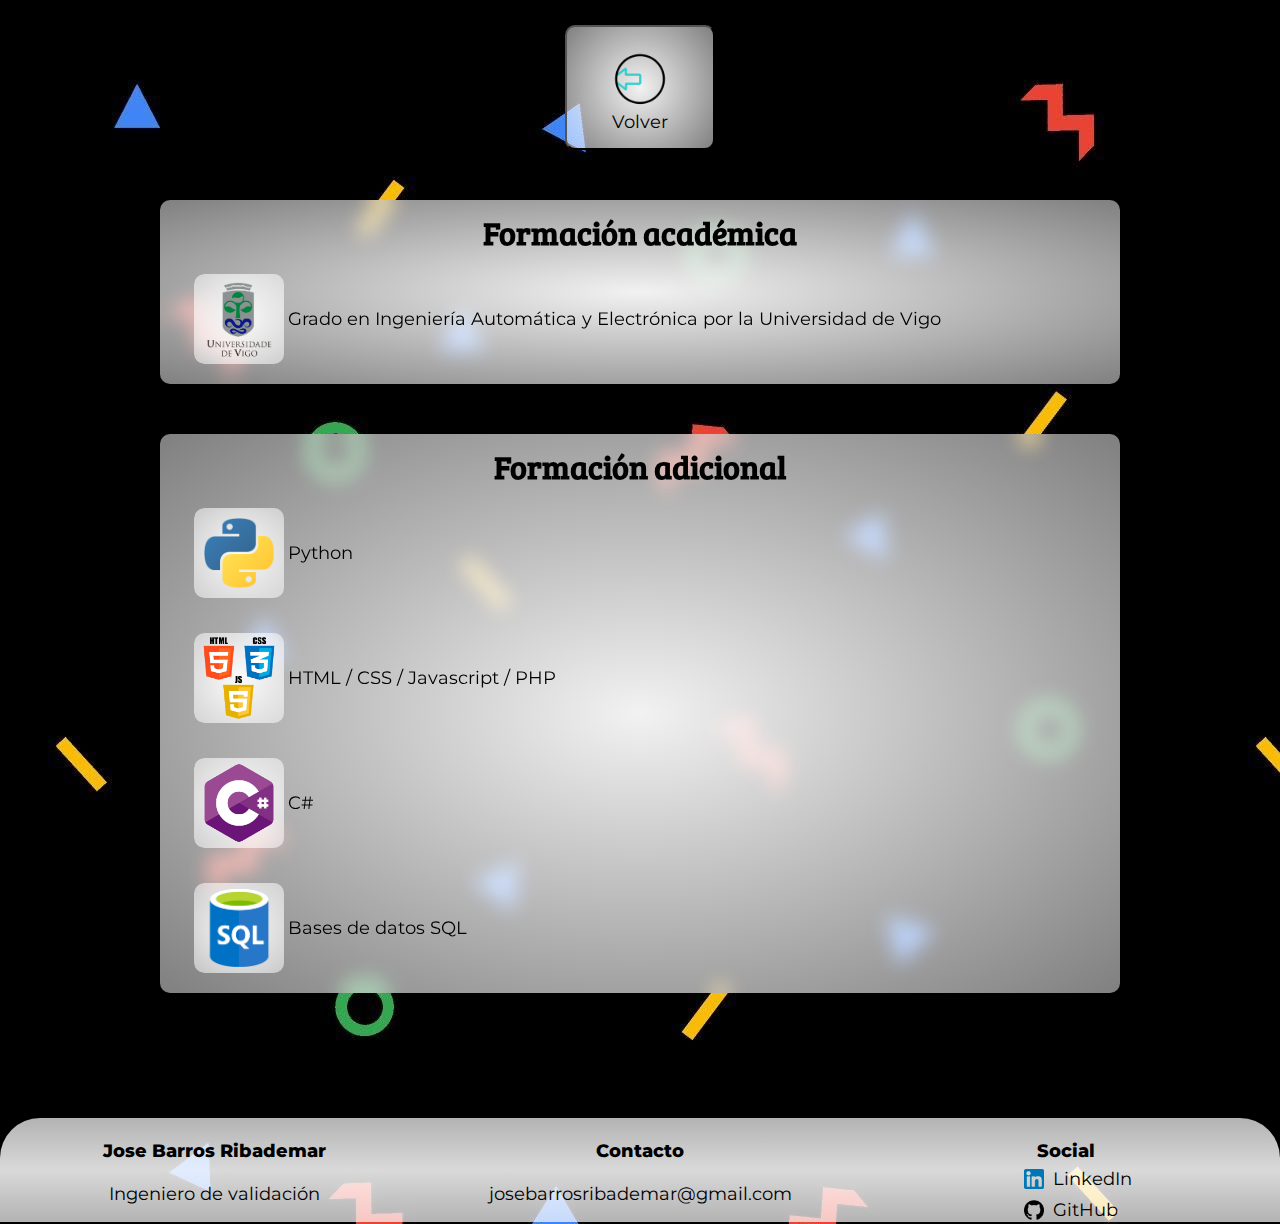
<file: pag1.html>
<!DOCTYPE html>
<html>
    <head>
        <link rel="stylesheet" href="style.css">
        <link rel="preconnect" href="https://fonts.googleapis.com">
        <link rel="preconnect" href="https://fonts.gstatic.com" crossorigin>
        <link href="https://fonts.googleapis.com/css2?family=Bree+Serif&family=Montserrat:wght@500&display=swap" rel="stylesheet">
        <title>Formación</title>
    </head>
    <body id="formacion">

        <a href="index.html" class="bt_back">
            <button><img src="images/left-arrow.gif" alt="miss img" class="im_btback">
                <p class="textoBT_top">Volver</p>
            </button>
        </a>   

        <div class="tituloPag">
            <div class="tarjetas_experiencia">
                <h1>Formación académica</h1>
                <ul>
                    <li class="rowImg_txt" id="carrera_row">
                        <div class="header_tarjeta" id="header_uvigo">
                            <div class="img_cont">
                                <img src="images\uvigo.png" alt="boticon">
                            </div>
                            <p class="title">Grado en Ingeniería Automática y Electrónica por la Universidad de Vigo</p>

                        </div>
                        <br>
                        <ul id="extraInfoCarerra" class="extraInfo">
                            <li>
                                <p class="li_desp">Programación y diseño de FPGAs y microcontroladores como Arduino o PIC de Microchip.</p>
                            </li>
                            <li>
                                <p class="li_desp">Nociones básicas de C, C++, Matlab y desarrollo Android.</p>
                            </li>
                        </ul>
                    </li>
                </ul>
            </div>
            <div class="tarjetas_experiencia">
                <h1>Formación adicional</h1>
                <ul>
                    <li class="rowImg_txt" id="python_row">
                        <div class="header_tarjeta" id="header_python">
                            <div class="img_cont">
                                <img src="images\python.png" alt="boticon">
                            </div>
                            <p class="title">
                                Python
                            </p>

                        </div>
                        <br>
                        <ul id="extraInfoPython" class="extraInfo">
                            <li>
                                <p class="li_desp">Pandas</p>
                            </li>
                            <li>
                                <p class="li_desp">Open3D</p>
                            </li>
                            <li>
                                <p class="li_desp">TKinter</p>
                            </li>
                            <li>
                                <p class="li_desp">Matplotlib</p>
                            </li>
                            <li>
                                <p class="li_desp">Pillow</p>
                            </li>
                            <li>
                                <p class="li_desp">Programación multi-hilo</p>
                            </li>
                            <li>
                                <p class="li_desp">OpenCV</p>
                            </li>
                        </ul>
                    </li>
                    
                    <li class="rowImg_txt" id="html_row">
                        <div class="header_tarjeta" id="header_html">
                            <div class="img_cont">
                                <img src="images\weblogo.png" alt="boticon">
                            </div>
                            <p>HTML / CSS / Javascript / PHP</p>
                        </div>
                        <br>
                        <ul class="extraInfo" id="extraInfoHtml">
                            <li>
                                <p>
                                    Estos lenguajes, salvo PHP, fueron utilizados durante el desarrollo de esta web.
                                </p>
                            </li>
                        </ul>
                    </li>
                    <li class="rowImg_txt" id="c_row">
                        <div class="header_tarjeta" id="header_c">
                            <div class="img_cont">
                                <img src="images\c.png" alt="boticon">
                            </div>
                            <p>C#</p>
                        </div>
                        <br>
                        <ul class="extraInfo" id="extraInfoC">
                            <li>
                                <p>
                                    2 meses de aprendizaje autónomo en el entorno de desarrollo Unity.
                                </p>
                            </li>
                        </ul>
                    </li>
                    <li class="rowImg_txt" id="sql_row">
                        <div class="header_tarjeta" id="header_sql">
                            <div class="img_cont">
                                <img src="images\sql-logo.png" alt="boticon">
                            </div>
                            <p>Bases de datos SQL</p>
                        </div>
                        <br>
                        <ul class="extraInfo" id="extraInfoSql">
                            <li>
                                <p>
                                    Nociones básicas adquiridas durante el desarrollo de un bot para un videojuego.
                                    Véase <a href="pag2.html" style="text-decoration: underline; color:blue;">proyectos</a>.
                                </p>
                            </li>
                        </ul>
                    </li>
                    
                    
                </ul>
            </div>
        </div>
        
        <footer>
            <table>
                <tr>
                    <th>Jose Barros Ribademar</th>
                    <th>Contacto</th>
                    <th>Social</th>
                </tr>
                <tr>
                    <td>
                        <p>Ingeniero de validación</p>
                    </td>
                    <td>
                        <p>josebarrosribademar@gmail.com</p>
                    </td>
                    <td>
                        <div class="icono_texto">
                            <a href="https://www.linkedin.com/in/jose-barros-ribademar">
                                <div class="img_cont">
                                    <img src="images\linkedin.png" alt="linkedinlogo">
                                </div>
                                <p>LinkedIn</p>
                            </a>
                        </div>
                        <div class="icono_texto">
                            <a href="https://github.com/dadaasdcfaw">
                                <div class="img_cont">
                                    <img src="images\github.png" alt="githublogo">
                                </div>
                                <p>GitHub</p>
                            </a>
                        </div>
                        
                    </td>
                </tr>
            </table>
        </footer>

    </body>
</html>
</file>
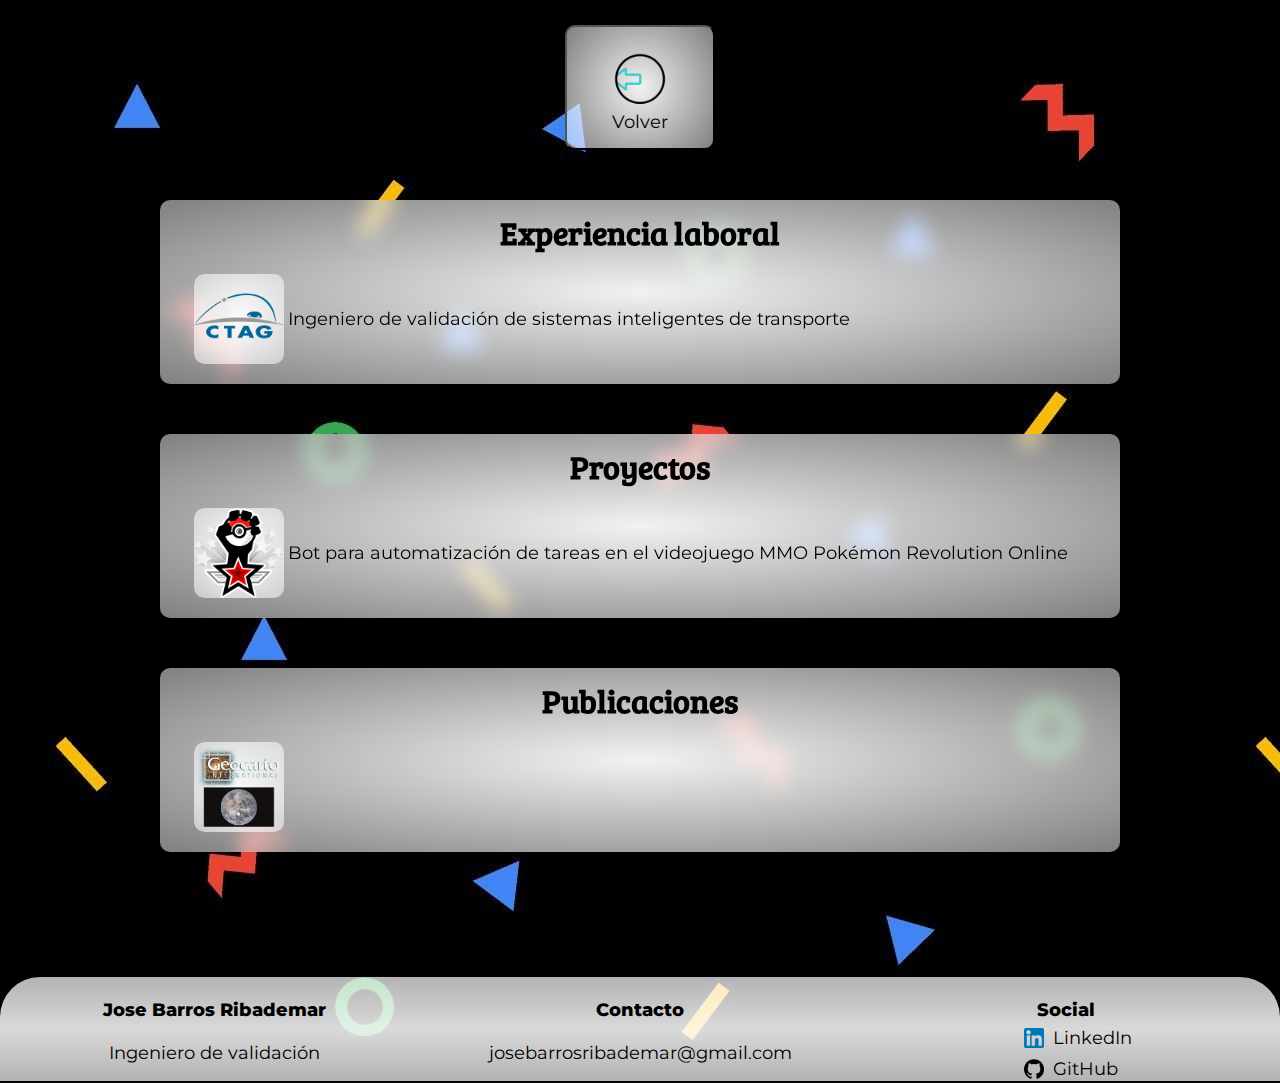
<file: pag2.html>
<!DOCTYPE html>
<html>
    <head>
        <link rel="stylesheet" href="style.css">
        <link rel="preconnect" href="https://fonts.googleapis.com">
        <link rel="preconnect" href="https://fonts.gstatic.com" crossorigin>
        <link href="https://fonts.googleapis.com/css2?family=Bree+Serif&family=Montserrat:wght@500&display=swap" rel="stylesheet">
        <title>Experiencia</title>
    </head>
    <body id="experiencia">

        <a href="index.html" class="bt_back">
            <button><img src="images/left-arrow.gif" alt="miss img" class="im_btback">
                <p class="textoBT_top">Volver</p>
            </button>
        </a>   
        
        <div class="tituloPag">
            <div class="tarjetas_experiencia">
                <h1>Experiencia laboral</h1>
                <ul>
                    <li class="rowImg_txt">
                        <div class="img_cont">
                            <img src="images\CTAG-Logo.png" alt="boticon">
                        </div>
                        <p>Ingeniero de validación de sistemas inteligentes de transporte</p>
                    </li>
                </ul>
            </div>

            <div class="tarjetas_experiencia">
                <h1>Proyectos</h1>
                <ul>
                    <li class="rowImg_txt">
                        <a href="botPro.html">
                            <div class="clickable_li">
                                <div class="img_cont">
                                    <img src="images\prologo.png" alt="boticon">
                                </div>
                                <p>Bot para automatización de tareas en el videojuego MMO Pokémon Revolution Online</p>
                            </div>
                        </a>
                        
                    </li>
                </ul>
            </div>


            <div class="tarjetas_experiencia">
                <h1>Publicaciones</h1>
                <ul>
                    <li class="rowImg_txt">
                        <a href="https://www.tandfonline.com/doi/full/10.1080/10106049.2022.2032392">
                            <div class="clickable_li">
                                <div class="img_cont">
                                    <img src="images\geocarto.png" alt="boticon">
                                </div>
                                <p>Visibility analysis for the occlusion detection and
                                    characterisation in street point clouds acquired
                                    with Mobile Laser Scanning</p>
                            </div>
                                
                        </a>
                    </li>
                </ul>
            </div>
        </div>
        
        <footer>
            <table>
                <tr>
                    <th>Jose Barros Ribademar</th>
                    <th>Contacto</th>
                    <th>Social</th>
                </tr>
                <tr>
                    <td>
                        <p>Ingeniero de validación</p>
                    </td>
                    <td>
                        <p>josebarrosribademar@gmail.com</p>
                    </td>
                    <td>
                        <div class="icono_texto">
                            <a href="https://www.linkedin.com/in/jose-barros-ribademar">
                                <div class="img_cont">
                                    <img src="images\linkedin.png" alt="linkedinlogo">
                                </div>
                                <p>LinkedIn</p>
                            </a>
                        </div>
                        <div class="icono_texto">
                            <a href="https://github.com/dadaasdcfaw">
                                <div class="img_cont">
                                    <img src="images\github.png" alt="githublogo">
                                </div>
                                <p>GitHub</p>
                            </a>
                        </div>
                        
                    </td>
                </tr>
            </table>
        </footer>

    </body>
</html>
</file>
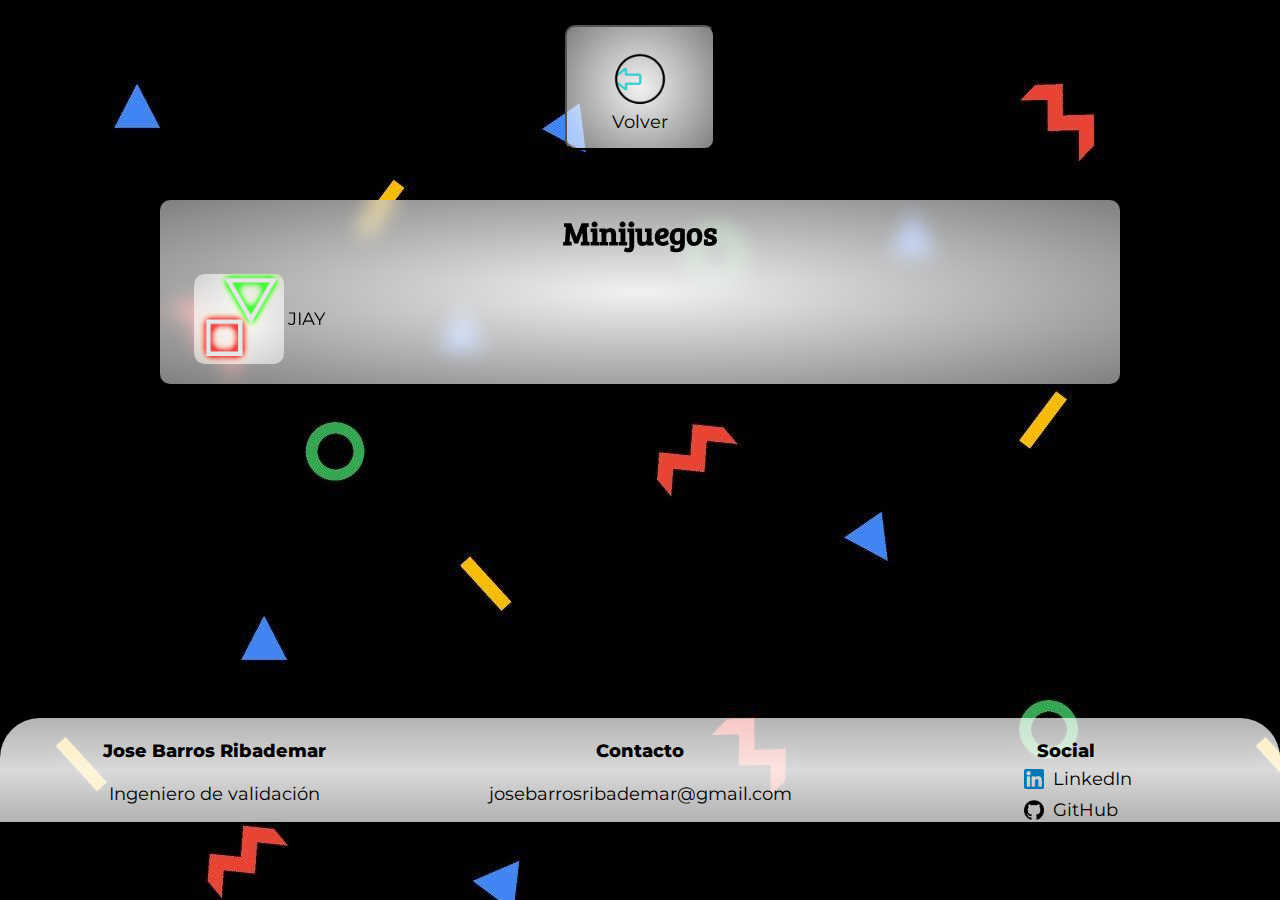
<file: pag3.html>
<!DOCTYPE html>
<html>
    <head>
        <link rel="stylesheet" href="style.css">
        <link rel="preconnect" href="https://fonts.googleapis.com">
        <link rel="preconnect" href="https://fonts.gstatic.com" crossorigin>
        <link href="https://fonts.googleapis.com/css2?family=Bree+Serif&family=Montserrat:wght@500&display=swap" rel="stylesheet">
        <title>Más cosas</title>
    </head>
    <body id="experiencia">

        <a href="index.html" class="bt_back">
            <button><img src="images/left-arrow.gif" alt="miss img" class="im_btback">
                <p class="textoBT_top">Volver</p>
            </button>
        </a>   

        <div class="tituloPag">
            <div class="tarjetas_experiencia">
                <h1>Minijuegos</h1>
                <ul>
                    <li class="rowImg_txt">
                        <a href="spaceInvaders.html">
                            <div class="clickable_li">
                                <div class="img_cont">
                                    <img src="images\spaceinv.png" alt="spaceinv">
                                </div>
                                <p>JIAY</p>
                            </div>
                        </a>
                    </li>
                </ul>
            </div>

        </div>
        
        <footer class="chikito">
            <table>
                <tr>
                    <th>Jose Barros Ribademar</th>
                    <th>Contacto</th>
                    <th>Social</th>
                </tr>
                <tr>
                    <td>
                        <p>Ingeniero de validación</p>
                    </td>
                    <td>
                        <p>josebarrosribademar@gmail.com</p>
                    </td>
                    <td>
                        <div class="icono_texto">
                            <a href="https://www.linkedin.com/in/jose-barros-ribademar">
                                <div class="img_cont">
                                    <img src="images\linkedin.png" alt="linkedinlogo">
                                </div>
                                <p>LinkedIn</p>
                            </a>
                        </div>
                        <div class="icono_texto">
                            <a href="https://github.com/dadaasdcfaw">
                                <div class="img_cont">
                                    <img src="images\github.png" alt="githublogo">
                                </div>
                                <p>GitHub</p>
                            </a>
                        </div>
                        
                    </td>
                </tr>
            </table>
        </footer>

    </body>
</html>
</file>
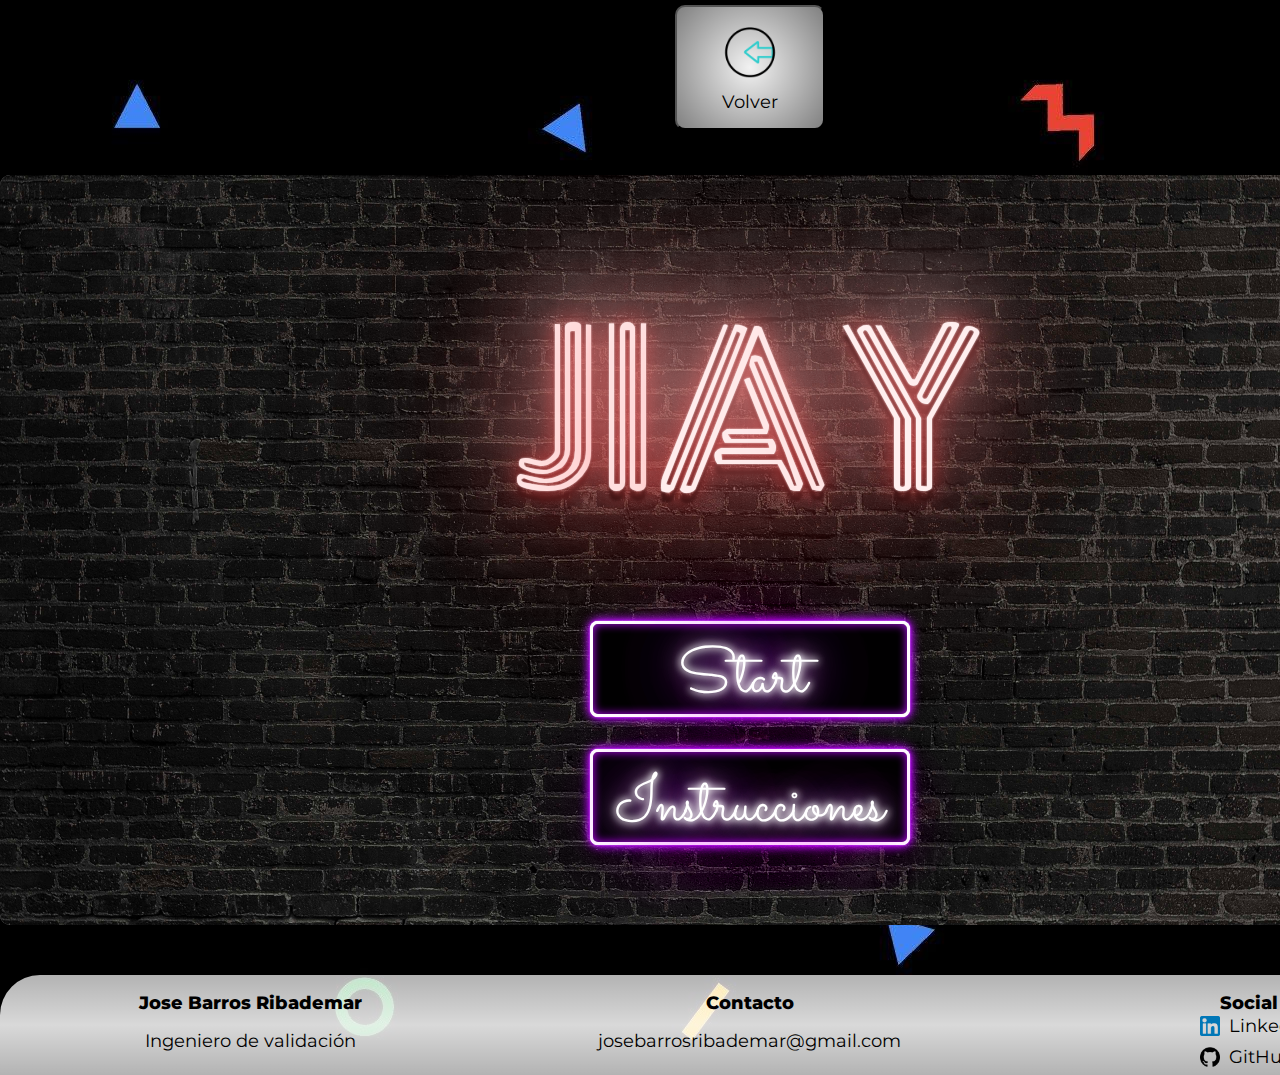
<file: spaceInvaders.html>
<!DOCTYPE html>
<html>
    <head>
        <link rel="stylesheet" href="spaceInvaders.css">
        <script src="spaceInvaders.js"></script> 
        <link rel="preconnect" href="https://fonts.googleapis.com">
        <link rel="preconnect" href="https://fonts.gstatic.com" crossorigin>
        <link href='https://fonts.googleapis.com/css?family=Sacramento:400' rel='stylesheet' type='text/css'>
        <link href="https://fonts.googleapis.com/css2?family=Bree+Serif&family=Montserrat:wght@500&display=swap" rel="stylesheet"> 
        <title>JIAY</title>
    </head>
    <body>
        <a href="pag3.html" class="bt_back">
            <button>
                <img src="images\left-arrow.gif" alt="miss img" class="im_btback">
                <p class="textoBT_top">Volver</p>
            </button>
        </a>
        
        <div class="div_pantalla">
            <div class="panel" id="panel_start">
                <div class="logo">
                    <span>J</span>I<span>A</span>Y
                </div>
                <div id="botonesStart">
                    <button id="BT_start" class="neonText">
                        Start
                    </button>
                    <button id="BT_instrucciones" class="neonText">
                        Instrucciones
                    </button>
                </div>
            </div>

            <div class="panel" id="panel_instrucciones">
                <div id="instrucciones">
                    <p>Consiste en darle al triángulo de arriba todas las veces que puedas. Tienes 10s.
                        <br><br>
                        <span>
                            A &#10142; Moverse a la izquierda<br>
                            D &#10142; Moverse a la derecha<br>
                            Espacio &#10142; Disparar
                        </span>
                    </p>
                </div>

                <button id="BT_menuback" class="neonText">
                    Volver
                </button>
            </div>

            <div class="panel" id="panel_fin">
                <div id="div_texto_muerte">
                    <p>FIN<br>Pulsa R para reiniciar</p>
                </div>
                <button id="BT_restart" class="neonText">
                    Inicio
                </button>
            </div>

            <canvas id="pantalla" width="1500" height="750">
            </canvas>
        </div>

        <footer>
            <table>
                <tr>
                    <th>Jose Barros Ribademar</th>
                    <th>Contacto</th>
                    <th>Social</th>
                </tr>
                <tr>
                    <td>
                        <p>Ingeniero de validación</p>
                    </td>
                    <td>
                        <p>josebarrosribademar@gmail.com</p>
                    </td>
                    <td>
                        <div class="icono_texto">
                            <a href="https://www.linkedin.com/in/jose-barros-ribademar">
                                <div class="img_cont">
                                    <img src="images\linkedin.png" alt="linkedinlogo">
                                </div>
                                <p>LinkedIn</p>
                            </a>
                        </div>
                        <div class="icono_texto">
                            <a href="https://github.com/dadaasdcfaw">
                                <div class="img_cont">
                                    <img src="images\github.png" alt="githublogo">
                                </div>
                                <p>GitHub</p>
                            </a>
                        </div>
                        
                    </td>
                </tr>
            </table>
        </footer>

    </body>
</html>
</file>
<file: style.css>
* {
  padding: 0;
  margin: 0;
  box-sizing: border-box;
}

html,body {
  width: 100%;
  height: 100%;
}

body {
  display: grid;
  grid-template-rows: 100px 1fr 182px;
  grid-template-columns: 1fr;
  gap: 75px;
  grid-template-areas:
    "header"
    "main"
    "footer";
}

/*GLOBALES*/
a{
  text-decoration: none;
  color: black;}
p{
  font-family: 'Montserrat', sans-serif;
  font-size: large; 
}
h1, h2, h3, h4, h5, h6 {
  font-family: 'Bree Serif', serif;
}
.bt_back button{
  background: transparent;
  background-image: radial-gradient(circle at center, rgba(255, 255, 255, 0.95) 0, rgba(255, 255, 255, 0.5) 100%);
  border-radius: 10px;
  width: 150px;
  height: 125px;
}
.bt_back{
  width: fit-content;
  height: fit-content;
  padding: 25px;
  margin: 0 auto;
  grid-area: header;
  display: flex;
  flex-direction: column;
}

.im_btback{
  max-height: 55%;
}

ul{
  text-align: left;
  /*background-image: radial-gradient(rgba(255,255,255,0.5), rgba(255,255,255,0.3));
  border-radius: 10px;*/
  margin: 0 auto;
  padding: 10px;
  width:95%;
}
/** FOOTER **/
footer {
  grid-area: footer;
  
  background-image: linear-gradient(to top, rgba(255,255,255,0.7), rgba(255,255,255,0.85), rgba(255,255,255,0.7));
  width:100%;
  height:fit-content;
  border-radius: 40px 40px 0px 0px;
  padding-top: 15px;
  margin: 0 auto;
}

footer table{
  table-layout: fixed;
  width: 100%;
  justify-content: center;
  text-align: center;
  vertical-align: middle;
}

footer table th{
  font-size: large;
  font-family: 'Montserrat', sans-serif;
  font-weight: 800;
  padding: 5px 0;
}

.icono_texto{
  display: flex;
  text-align: left;
  margin: 0 auto;
  justify-content: left;
  margin-left: 40%;
}
.icono_texto:not(:last-child){
  margin-bottom: 10px;
}
.icono_texto div{
  display: inline-block;
  height: 20px;
  vertical-align: middle;
  margin-right: 5px;
}
.icono_texto p{
  display: inline-block;
  height: 20px;
  line-height: 20px;
  margin: 0 auto;
  vertical-align: middle;
}
.icono_texto a{
  color: black;
}

#separator{
  background: #333;
  height: 2px;
  margin: 28px 500px 0px 500px;
}
#iconCredit{
  line-height: 15px;
  padding: 10px 0px;
}

#iconCredit a{
  font-family: "Montserrat", 'sans-serif';
  font-size: small;
  color: blue;
  text-decoration: underline;
}
body{
  margin: 0 auto;
  background-image: url(images/wallpaper.jpg);
  background-repeat: repeat;
}

/************* PÁGINA PPAL *************/
#ppal{
  grid-area: main;
  display: flex;
  justify-content: center;
  align-items: center;
  text-align: center;
}

/* DIV TOP */
#div_botonesTop{
  grid-area: header;
  font-size:0px;
  width: 100%;
  display: flex;
  justify-content: center;
  align-items: flex-start;
  padding-top: 25px;
  height: fit-content;
}

#div_botonesTop button{
  
  background: transparent;
  background-image: radial-gradient(circle at center, rgba(255, 255, 255, 0.95) 0, rgba(255, 255, 255, 0.5) 100%);
  border-radius: 10px;
  width: 150px;
  height: 125px;
  
  display: block;
  padding-top: 5px;
  padding-bottom: 5px;
  
}
#div_botonesTop a{
  justify-content: flex-end;
  margin: 0 70px;
}
#div_botonesTop button p{
  font-size: medium;
}

.dibujosBT_top{
  height: 60%;
  margin-top: 5%;
}

.textoBT_top{
  margin-top: 5%;
  text-align: center;
  vertical-align: middle;
  margin:0 auto;
}

/* BLOQUE PRESENTACION*/
#presentacion{
  width: 60%;
  height: 800px;
  text-align: center;
  margin: 25px auto -25px auto;
  display: flex;
  background-image:radial-gradient(rgba(255,255,255,0.95), rgba(255,255,255,0.5));
  border-radius: 10px;
  backdrop-filter: blur(10px);
  -webkit-backdrop-filter: blur(10px);
  -moz-backdrop-filter: blur(10px);
  -ms-backdrop-filter: blur(10px);
}

#divFoto{
  width: 65%;
  max-height: 800px;
  margin: 40px 0px 40px 40px;
  display: inline-block;
  position: relative;
  overflow: hidden;
  border-radius: 10px;
  align-items: center;
}

#storie_container{
  width: 100%;
  position: absolute;
  top:0px;
  justify-content: space-around;
  display: flex;
  z-index: 1;
}
.square{
  width: 30%;
  height: 4px;
  background: #eee;
  margin-top: 8px;
}

.foto{
  width: 100%;
  position: absolute;
  margin: auto;
  left: -9999px;
  right: -9999px;
  top: -9999px;
  bottom: -9999px;
  opacity: 1;
  image-rendering: -webkit-optimize-contrast;
}

#fotoNegro {
  height: 130px;
  width: 100%;
  position: absolute;
  top: 100%;
  left: 0;
  background-image: linear-gradient(to top,rgba(0,0,0,0.8) 0%,rgba(0,0,0,0.7) 60%, rgba(0,0,0,0) 100%);
  
  opacity: 0;
  transition: .5s;
  z-index: 2;
}

#fotoTitle{
  position: absolute;
  width: 100%;
  height: 100%;
  top:100%;
  opacity:0;
  font-size: xx-large;
  color: #eee;
  border-radius: 5px;
  z-index: 5;
  text-align: center;
  vertical-align: middle;
  transition: .5s ease
}

#divFoto:hover #fotoNegro{
  top: 640px;
  transition: 0.3s;
  opacity: 1;
}
#divFoto:hover #fotoTitle{
  top: 92%;
  transition: 0.3s;
  opacity: 1;
  text-shadow: 1px 0 0 #000, -1px 0 0 #000, 0 1px 0 #000, 0 -1px 0 #000, .5px .5px #000, -.5px -.5px 0 #000, .5px -.5px 0 #000, -1px 1px 0 #000;
  
}
#cosasLadoFoto{
  width: 100%;
}
#titulo_div{
  display: flex;
  width: 75%;
  margin: 25px auto 0 auto;
  padding: 0 50px;
  justify-content: space-around;
}
#titulo_div h1{
  width:max-content;
  margin-left: auto;
  margin-right: 30px;

}
.banderaIcon{
  width: 40px;
  height: fit-content;
  margin: auto;
}
#banderasContainer{
  display: flex;
  margin: 0 0 0 40px;
  justify-content: space-around;
  gap: 20px;
}
.fill_img{
  display: flex;
  justify-content: center;
  align-items: center;
  overflow: hidden
}
.fill_img img {
  flex-shrink: 1;
  min-width: 100%;
  min-height: 100%
}
#mitad_der{
  margin: 0 auto;
  margin-right: 0;
  height: 100%;
  width: 40%;
  visibility: hidden;
}
#mitad_izq{
  position: absolute;
  height: 100%;
  width: 40%;
  text-align: left;
}
#parrafo{
  text-align: justify;
  padding: 5rem 5rem 0 5rem;
}
#texto_CV{
  padding: 4rem 0;
  border: 2px red dotted;
}
#texto_CV a{
  text-decoration: underline;
  color: blue;
}

/************* FORMACION *************/
#formacion{
  text-align: center;
  margin: 0 auto;
  background-image: url(images/wallpaper.jpg);
  background-repeat: repeat;
}

#formacion p{
  text-indent: 0px;
}

/************ EXPERIENCIA ************/
#experiencia{
  text-align: center;
  margin: 0 auto;
  background-image: url(images/wallpaper.jpg);
  background-repeat: repeat;
}

.tituloPag{
  width: 75%;
  text-align: center;
  margin: 0 auto;
  margin-top: 25px;
}

.tarjetas_experiencia{
  background-image: radial-gradient(rgba(255,255,255,0.95), rgba(255,255,255,0.5));
  border-radius: 10px;
  margin-bottom: 50px;
  padding-bottom: 10px;
  padding-top: 1px;
  backdrop-filter: blur(10px);
  -webkit-backdrop-filter: blur(10px);
  -moz-backdrop-filter: blur(10px);
  -ms-backdrop-filter: blur(10px);
}

.tarjetas_experiencia h1{
  margin: 10px 0;
}
.rowImg_txt{
  overflow:hidden;
  list-style-position: none;
  height:90px;
  border-radius: 10px;
  width: 100%;
  display: block;
  text-decoration: none;
}
.rowImg_txt{
  transition:
    background-color 0.3s ease,
    transform 0.3s ease,
    height 0.5s ease-in-out;
}
.rowImg_txt:hover{
  transition: height 1s ease;
}

.title{
  transition: font-size .5s;
}
.rowImg_txt:hover .title{
  font-size: 22px;
}
.li_desp{
  font-size: large;
}

.header_tarjeta{
  text-align: center;
  /* needed for when the name is more than one word */
  white-space: nowrap;
}


#header_uvigo, #header_python, #header_html, #header_c, #header_sql{
transition: padding 0.4s ease, width 1s ease;
}
.rowImg_txt:hover #header_uvigo{
  transition: padding 1s ease, width 1s ease;
  width: 100%;
  padding-top: 1em;
}
.rowImg_txt:hover #header_python{
  transition: padding-top 1s ease, width 1s ease;
  width: 100%;
  padding-top: 1em;
}

.rowImg_txt:hover #header_html{
  transition: padding-top 1s ease, width 1s ease;
  width: 100%;
  padding-top: 1em;
}
.rowImg_txt:hover #header_c{
  transition: padding-top 1s ease, width 1s ease;
  width: 100%;
  padding-top: 1em;
}
.rowImg_txt:hover #header_sql{
  transition: padding-top 1s ease, width 1s ease;
  width: 100%;
  padding-top: 1em;
}

.header_tarjeta{
  transition: width 1.5s ease;
}
#header_uvigo{
  width: 45%;
}
#header_python{
  width: 10%;
}
#header_html{
  width: 20%;
}
#header_c{
  width: 7%;
}
#header_sql{
  width: 20%;
}

#carrera_row:hover{
  transition: height 1s ease;
  height: 16.5em;
}
#python_row:hover{
  transition: height 1.2s ease;
  height: 17em;
}
#html_row:hover, #c_row:hover, #sql_row:hover{
  transition: height 1s ease;
  height: 12em;
}


.rowImg_txt:hover{
  transition: .2s ease-in-out;
  background-color: rgba(255, 255, 255, 0.3);
  transform: scale(1.002);
}

.rowImg_txt .img_cont{
  height: 90px;
  width: 90px;
  margin-right: 10px;
  display: inline-block;
  vertical-align: middle;
  border-radius: 10px;
  background-image:radial-gradient(rgba(255,255,255,0.95), rgba(255,255,255,0.5));
  margin: 0
}
.rowImg_txt:not(:last-child) {
  margin-bottom: 35px;
}
.img_cont img{
  height: 100%;
  width: 100%;
  object-fit: contain;
}
.rowImg_txt p{
  vertical-align: middle;
  display: inline-block;
}

#extraInfoCarerra{
  height: 200px;
  margin: 0 auto;
  width: 50%;
}
#extraInfoPython{
  height: 200px;
  margin: 0 auto;
  -webkit-column-count: 3;
  -moz-column-count: 3;
  column-count: 3;
  width: fit-content;
  padding-left: 5%;
}

#extraInfoC, #extraInfoHtml, #extraInfoSql{
  width: fit-content;
  margin: 0 auto;
}
#extraInfoPython li{
  width: 100%;
}
.extraInfo li:not(:last-child){
  margin: 0 50px 20px 0;
}
/************ IDIOMAS ************/

#idiomas{
  background-image: url(images/wallpaper.jpg);
  background-repeat: repeat;
}


/******* BOT PRO ******/
.bloqueTexto{
  width: 50%;
  margin: 20px auto;
  background-image:radial-gradient(rgba(255,255,255,0.95), rgba(255,255,255,0.5));
  border-radius: 10px;

  backdrop-filter: blur(10px);
  -webkit-backdrop-filter: blur(10px);
  -moz-backdrop-filter: blur(10px);
  -ms-backdrop-filter: blur(10px);
  
  padding: 40px 80px;
  
  text-align: justify;
  text-justify: inter-word;
}

.bloqueTexto:not(:last-child){
  margin-bottom: 50px;
}

.bloqueTexto h1{
  margin: 10px;
  text-align: center;
  
}
.bloqueTexto h3{
  margin-bottom: .5rem;
  font-size: x-large;
}
.bloqueTexto h3:not(h1+h3){
  margin-top: 1.5rem;
}
#disclaimer{
  width: 50%;
  margin: inherit auto;
  display: block;
  color: red;
  text-shadow: 1px 0 0 #fff, -1px 0 0 #fff, 0 1px 0 #fff, 0 -1px 0 #fff, .5px .5px #fff, -.5px -.5px 0 #fff, .5px -.5px 0 #fff, -1px 1px 0 #fff;
}
.containerVid{
  display: flex;
  margin: 0 auto;
  width: 100%;
}
.containerVid .im_grande{
  max-width: 50%;
  
  clear:left;
  float: left;
  display: block;
  margin-left: auto;
  margin-right: auto;
  border-radius: 10px;
  
  border:1px solid black;
}
.containerVid #vidCombate{
  margin-top: auto;
  margin-bottom: auto;
}
#gui{
  border:0;
}
.containerVid p{
  width: 50%;
  height: auto;
  margin: auto 0;
  padding: 0 3rem 1rem 3rem;
}
.btmasmenos{
  border-radius: 0px;
  float: none;
  display: inline-block;
}
#vidPokedex{
  border:1px solid black;
}

#prev{
  height: 400px;
  overflow: hidden;
}
#prev img{
  transform: translateX(50px);
  transform: translateY(-110px);
}
#tele_bot_img{
  width: auto;
}
</file>
<file: spaceInvaders.css>
@font-face {
  font-family: "NeonCaps";
  src: url("fonts\\Neon_Caps.ttf")
}

* {
  padding: 0;
  margin: 0;
  box-sizing: border-box;
}

html,body {
  width: 100%;
  height: 100%;
}


a{text-decoration: none;}
p{
  font-family: 'Montserrat', sans-serif;
  font-size: large; 
}
h1, h2, h3, h4, h5, h6 {
  font-family: 'Bree Serif', serif;
}
body{
    background-image: url(images/wallpaper.jpg);
    background-repeat: repeat;
    margin: 0 auto;

    display: grid;
    grid-template-rows: 100px 1fr 100px;
    grid-template-columns: 1fr;
    gap: 25px;
    grid-template-areas:
      "header"
      "main"
      "footer";
}

.bt_back button{
  background: transparent;
  background-image: radial-gradient(circle at center, rgba(255, 255, 255, 0.95) 0, rgba(255, 255, 255, 0.5) 100%);
  border-radius: 10px;
  width: 150px;
  height: 125px;
  
}
.bt_back{
  width: fit-content;
  height: fit-content;
    padding-top: 5px;
  padding-bottom: 5px;
  margin: 0 auto;
  grid-area: header;
  display: flex;
  flex-direction: column;
}
.im_btback{
  max-height: 55%;
}

footer{
  grid-area: footer;
  background-image: linear-gradient(to top, rgba(255,255,255,0.7), rgba(255,255,255,0.85), rgba(255,255,255,0.7));
  width:100%;
  height:100px;
  border-radius: 40px 40px 0px 0px;
  padding-top: 15px;
  margin: 0 auto;
}

footer table{
  table-layout: fixed;
  width: 100%;
  justify-content: center;
  text-align: center;
  vertical-align: middle;
}

footer table th{
  font-size: large;
  font-family: 'Montserrat', sans-serif;
  font-weight: 800;
}

.icono_texto{
  display: flex;
  text-align: left;
  margin: 0 auto;
  justify-content: left;
  margin-left: 40%;
}
.icono_texto:not(:last-child){
  margin-bottom: 10px;
}
.icono_texto div{
  display: inline-block;
  height: 20px;
  vertical-align: middle;
  margin-right: 5px;
}
.icono_texto p{
  display: inline-block;
  height: 20px;
  line-height: 20px;
  margin: 0 auto;
  vertical-align: middle;
}
.icono_texto a{
  color: black;
}
.img_cont img{
  height: 100%;
  width: 100%;
  object-fit: contain;
}
.div_pantalla{
  position: relative;
  grid-area: main;
  width: 1500px;
  height: 750px;
  display: flex;
  margin: 50px auto 25px auto;
  background-image:radial-gradient(rgba(255,255,255,0.95), rgba(255,255,255,0.5));
  border-radius: 10px;
  overflow: hidden;
  pad: 10px;
}

#pantalla{
  flex-grow: 1;
  background: #fff;
  margin: 15px;
}

.panel{
  background-image: url(images/spaceInv/fondoPanel.jpg);
  -webkit-background-size: cover;
  -moz-background-size: cover;
  -o-background-size: cover;
  background-size: cover;

  flex-grow: 1;
  position: absolute;
  top: 0;
  left: 0;
  width: 100%;
  height: 100%;
  opacity: 1;

  display: flex;
  flex-direction: column;
  justify-content: space-evenly;
  align-items: center;

  
}

#botonesStart{
  margin-top: auto;
  margin-bottom: 4rem;
  display: flex;
  flex-direction: column;
  justify-content: space-around;
  align-items: center;
}

.panel button{
  height: 1.5em;
  width: 5em;
  margin: 1rem;
}

.panel p{
  text-align: center;
  margin-left: 20px;
  margin-right: 20px;
}

.neonText {
  background-color: black;
  color: #fff;
  text-shadow:
    0 0 7px #fff,
    0 0 10px #fff,
    0 0 21px #fff,
    0 0 42px #bc13fe,
    0 0 82px #bc13fe,
    0 0 92px #bc13fe,
    0 0 102px #bc13fe,
    0 0 151px #bc13fe;

    font-family: "Sacramento", sans-serif;
    font-size: 4rem;
    animation: pulsate 1.5s infinite alternate;  
    border: 0.2rem solid #fff;
    border-radius: 0.5rem;
    padding-top: 0.5rem;
    box-shadow: 0 0 .05rem #fff,
              0 0 .05rem #fff,
              0 0 .5rem #bc13fe,
              0 0 0.2rem #bc13fe,
              0 0 0.7rem #bc13fe,
              inset 0 0 0.6rem #bc13fe; 
    transition: box-shadow 0.1s ease-in-out;
  }
  #BT_start{
    padding-right: 1rem;
  }
  #BT_menuback, #BT_restart{
    font-size: 3rem;
  }
  #BT_menuback{
    margin-top: auto;
    margin-bottom: 5rem;
  }
  #instrucciones{
    margin: auto;
  }
  .neonText:hover{
    box-shadow: 0 0 .133rem #fff,
    0 0 .133rem #fff,
    0 0 1.33rem #bc13fe,
    0 0 0.466rem #bc13fe,
    0 0 2.15rem #bc13fe,
    inset 0 0 .43rem #bc13fe;
  }
  .neonText:active{
    box-shadow: 0 0 .133rem #e9b3ff,
    0 0 .133rem #e9b3ff,
    0 0 1.33rem #e9b3ff,
    0 0 0.466rem #e9b3ff,
    0 0 2.15rem #e9b3ff,
    inset 0 0 .43rem #e9b3ff;
  }
  @keyframes pulsate {
      
    100% {
  
        text-shadow:
        0 0 4px inherit,
        0 0 8px inherit,
        0 0 15px inherit,
        0 0 30px inherit,
        0 0 45px inherit,
        0 0 80px inherit,
        0 0 90px inherit,
        0 0 100px inherit,
    
    }
    
    0% {
  
      text-shadow:
      0 0 2px inherit,
      0 0 4px inherit,
      0 0 6px inherit,
      0 0 10px inherit,
      0 0 45px inherit,
      0 0 55px inherit,
      0 0 70px inherit,
      0 0 80px inherit,
  
  }
}

.logo{
  margin-top: auto;
  text-align: center;
  user-select: none;

  font-family: 'NeonCaps', sans-serif;
  font-size: 15rem;
  color: #fee;
  text-shadow: 0 -40px 100px,
    0 0 2px,
    0 0 1em #ff4444,
    0 0 0.5em #ff4444,
    0 0 0.1em #ff4444,
    0 10px 3px #000;
}

.logo span{
  animation: blink linear infinite 2s;
}
.logo span:nth-of-type(2){
  animation: blink linear infinite 3s;
}
@keyframes blink {
  78% {
    color: inherit;
    text-shadow: inherit;
  }
  79%{
     color: #333;
  }
  80% {
    
    text-shadow: none;
  }
  81% {
    color: inherit;
    text-shadow: inherit;
  }
  82% {
    color: #333;
    text-shadow: none;
  }
  83% {
    color: inherit;
    text-shadow: inherit;
  }
  92% {
    color: #333;
    text-shadow: none;
  }
  92.5% {
    color: inherit;
    text-shadow: inherit;
  }
}

#instrucciones,#div_texto_muerte{
  background-image: url(images/spaceInv/fondometal.jpg);
  background-size: contain;
  width: 50%;
}
#instrucciones,#div_texto_muerte p{
  font-family: "Montserrat", "sans-serif";
  font-size: 1.5rem;
  color: #eee;
  text-shadow: 2px 0 0 #000, -2px 0 0 #000, 0 2px 0 #000, 0 -2px 0 #000, 1px 1px #000, -1px -1px 0 #000, 1px -1px 0 #000, -1px 1px 0 #000;
}
#instrucciones span{
  width: 100%;
  text-align: justify;
  display: flex;
  margin: auto;
}

#instrucciones,#div_texto_muerte{
  border:20px double black;
  padding: 20px;
}
</file>
